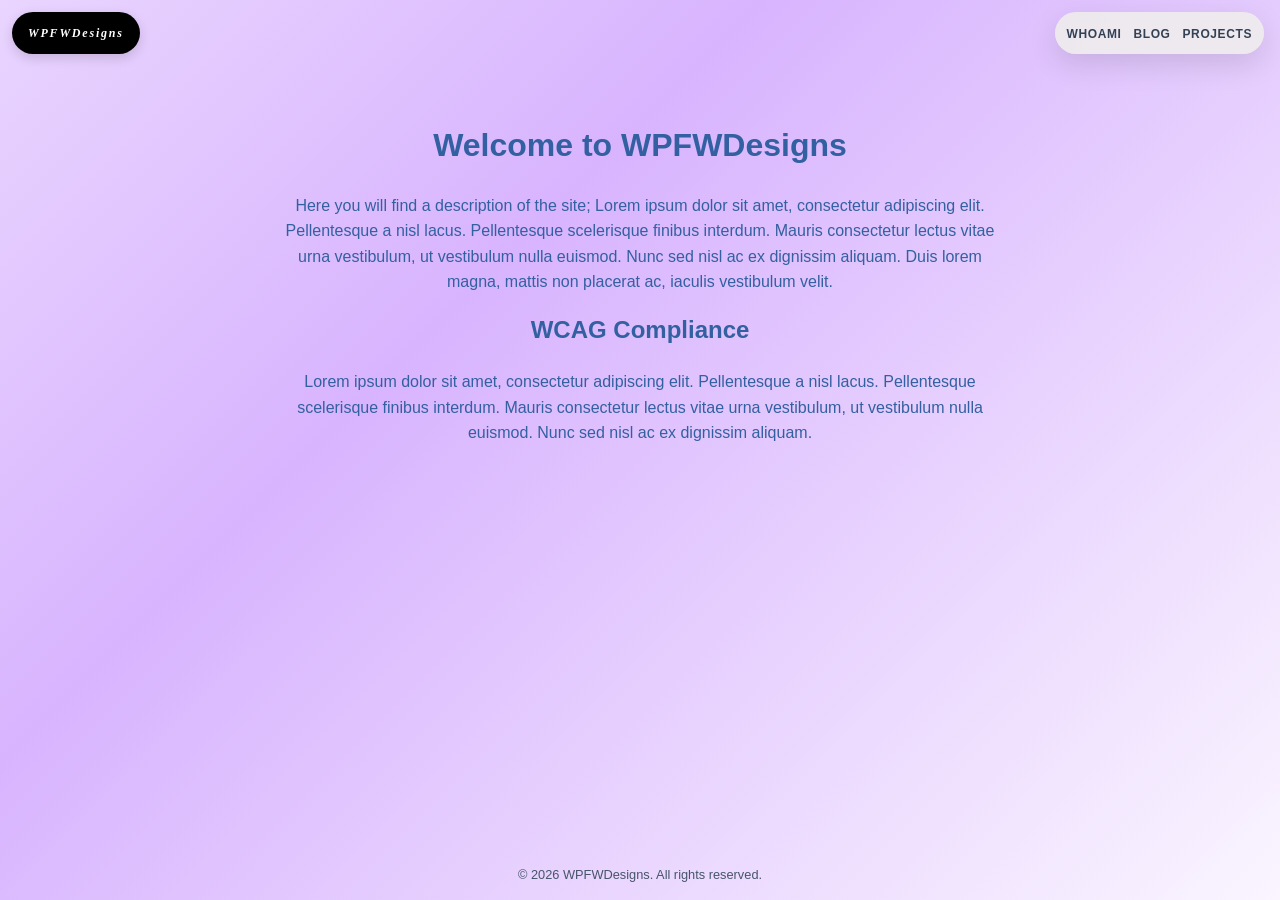
<file: index.html>
﻿<!DOCTYPE html>
<html lang="en">
  <head>
    <meta charset="UTF-8" />
    <meta name="viewport" content="width=device-width, initial-scale=1.0" />
    <meta
      name="description"
      content="Welcome to WPFWDesigns, a web design portfolio featuring accessible websites, creative projects, and development work."
    />
    <title>Landing Page</title>
    <link rel="stylesheet" href="style.css" />
  </head>
  <body data-page="landing" class="page-landing">
    <a href="index.html" class="brand-tag" aria-label="Go to the landing page"><i>WPFWDesigns</i></a>

    <nav class="top-nav" aria-label="Main navigation">
      <ul class="nav-menu" id="site-nav-menu">
        <li><a href="whoami.html">Whoami</a></li>
        <li><a href="blog.html">Blog</a></li>
        <li><a href="projects.html">Projects</a></li>
      </ul>
    </nav>

    <main class="page-content">
      <h1>Welcome to WPFWDesigns</h1>
      <p>Here you will find a description of the site; Lorem ipsum dolor sit amet, consectetur adipiscing elit. Pellentesque a nisl lacus. Pellentesque scelerisque finibus interdum. Mauris consectetur lectus vitae urna vestibulum, ut vestibulum nulla euismod. Nunc sed nisl ac ex dignissim aliquam. Duis lorem magna, mattis non placerat ac, iaculis vestibulum velit.</p>

      <section>
        <h2>WCAG Compliance</h2>
        <p>Lorem ipsum dolor sit amet, consectetur adipiscing elit. Pellentesque a nisl lacus. Pellentesque scelerisque finibus interdum. Mauris consectetur lectus vitae urna vestibulum, ut vestibulum nulla euismod. Nunc sed nisl ac ex dignissim aliquam.</p>
      </section>
    </main>
    
    <footer class="site-footer">
      <p>© 2026 WPFWDesigns. All rights reserved.</p>
    </footer>

  </body>
</html>
</file>
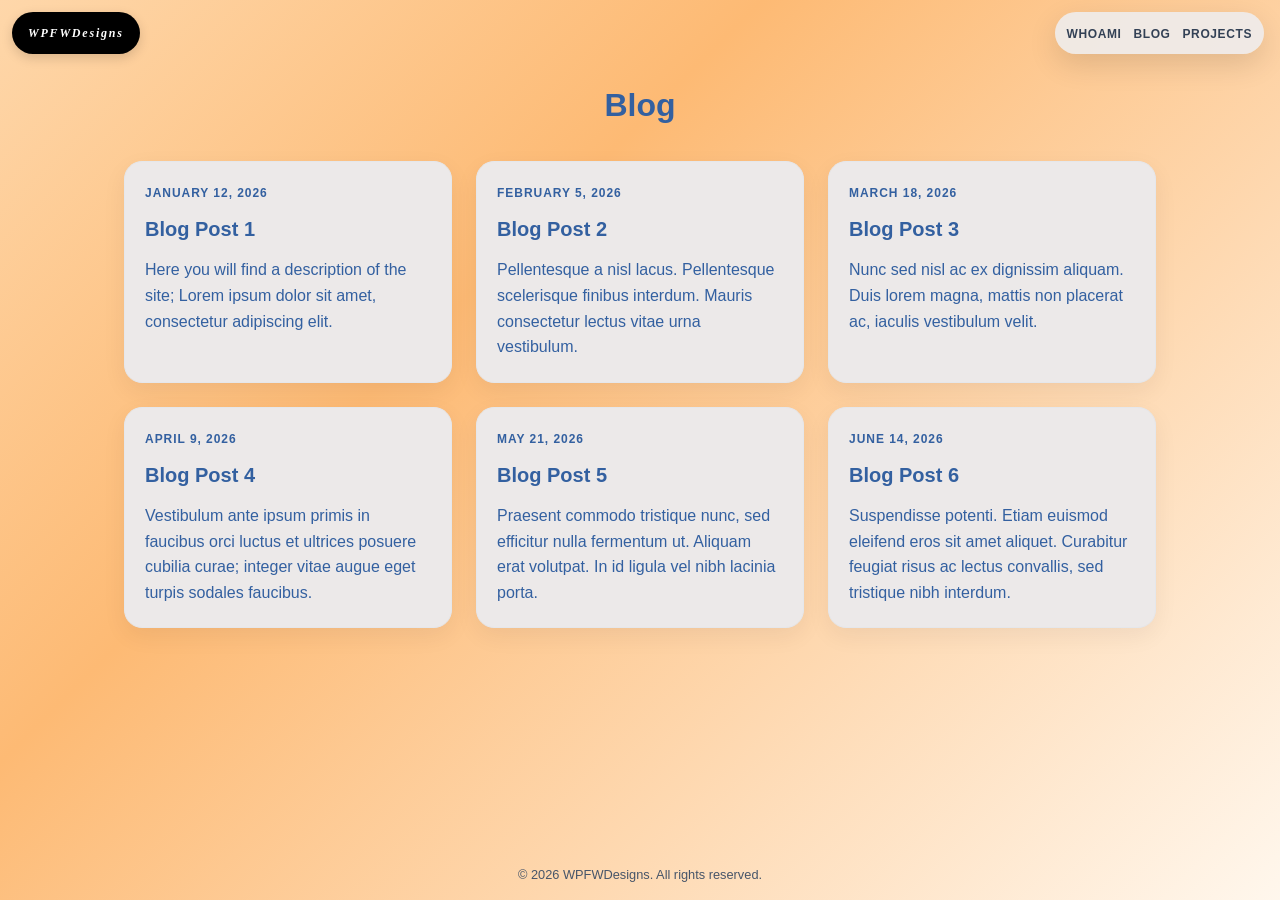
<file: blog.html>
﻿<!DOCTYPE html>
<html lang="en">
  <head>
    <meta charset="UTF-8" />
    <meta name="viewport" content="width=device-width, initial-scale=1.0" />
    <meta
      name="description"
      content="Read the WPFWDesigns blog for insights, updates, and articles about web design, development, and accessibility."
    />
    <title>Blog</title>
    <link rel="stylesheet" href="style.css" />
  </head>
  <body data-page="blog" class="page-blog">
    <a href="index.html" class="brand-tag" aria-label="Go to the landing page"><i>WPFWDesigns</i></a>

    <nav class="top-nav" aria-label="Main navigation">
      <ul class="nav-menu" id="site-nav-menu">
        <li><a href="whoami.html">Whoami</a></li>
        <li><a href="blog.html">Blog</a></li>
        <li><a href="projects.html">Projects</a></li>
      </ul>
    </nav>

    <main class="page-content card-page">
      <h1>Blog</h1>

      <div class="card-grid">
        <article class="content-card">
          <p class="card-date">January 12, 2026</p>
          <h2>Blog Post 1</h2>
          <p>Here you will find a description of the site; Lorem ipsum dolor sit amet, consectetur adipiscing elit.</p>
        </article>

        <article class="content-card">
          <p class="card-date">February 5, 2026</p>
          <h2>Blog Post 2</h2>
          <p>Pellentesque a nisl lacus. Pellentesque scelerisque finibus interdum. Mauris consectetur lectus vitae urna vestibulum.</p>
        </article>

        <article class="content-card">
          <p class="card-date">March 18, 2026</p>
          <h2>Blog Post 3</h2>
          <p>Nunc sed nisl ac ex dignissim aliquam. Duis lorem magna, mattis non placerat ac, iaculis vestibulum velit.</p>
        </article>

        <article class="content-card">
          <p class="card-date">April 9, 2026</p>
          <h2>Blog Post 4</h2>
          <p>Vestibulum ante ipsum primis in faucibus orci luctus et ultrices posuere cubilia curae; integer vitae augue eget turpis sodales faucibus.</p>
        </article>

        <article class="content-card">
          <p class="card-date">May 21, 2026</p>
          <h2>Blog Post 5</h2>
          <p>Praesent commodo tristique nunc, sed efficitur nulla fermentum ut. Aliquam erat volutpat. In id ligula vel nibh lacinia porta.</p>
        </article>

        <article class="content-card">
          <p class="card-date">June 14, 2026</p>
          <h2>Blog Post 6</h2>
          <p>Suspendisse potenti. Etiam euismod eleifend eros sit amet aliquet. Curabitur feugiat risus ac lectus convallis, sed tristique nibh interdum.</p>
        </article>
      </div>
    </main>

    <footer class="site-footer">
      <p>© 2026 WPFWDesigns. All rights reserved.</p>
    </footer>

  </body>
</html>
</file>
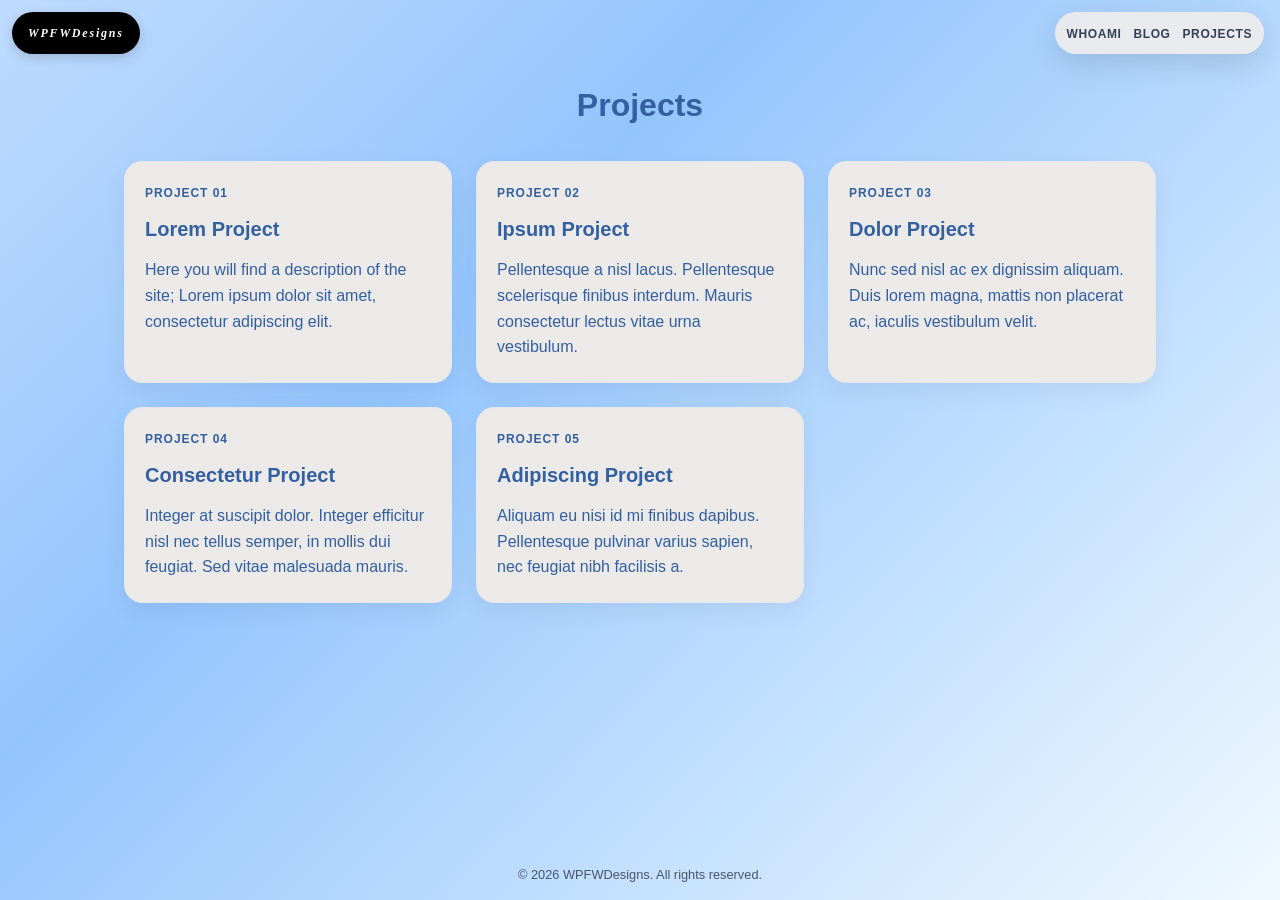
<file: projects.html>
﻿<!DOCTYPE html>
<html lang="en">
  <head>
    <meta charset="UTF-8" />
    <meta name="viewport" content="width=device-width, initial-scale=1.0" />
    <meta
      name="description"
      content="Explore web design and development projects created by WPFWDesigns, including accessible and creative digital experiences."
    />
    <title>Projects</title>
    <link rel="stylesheet" href="style.css" />
  </head>
  <body data-page="projects" class="page-projects">
    <a href="index.html" class="brand-tag" aria-label="Go to the landing page"><i>WPFWDesigns</i></a>

    <nav class="top-nav" aria-label="Main navigation">
      <ul class="nav-menu" id="site-nav-menu">
        <li><a href="whoami.html">Whoami</a></li>
        <li><a href="blog.html">Blog</a></li>
        <li><a href="projects.html">Projects</a></li>
      </ul>
    </nav>

    <main class="page-content card-page">
      <h1>Projects</h1>

      <div class="card-grid">
        <article class="content-card">
          <p class="card-date">Project 01</p>
          <h2>Lorem Project</h2>
          <p>Here you will find a description of the site; Lorem ipsum dolor sit amet, consectetur adipiscing elit.</p>
        </article>

        <article class="content-card">
          <p class="card-date">Project 02</p>
          <h2>Ipsum Project</h2>
          <p>Pellentesque a nisl lacus. Pellentesque scelerisque finibus interdum. Mauris consectetur lectus vitae urna vestibulum.</p>
        </article>

        <article class="content-card">
          <p class="card-date">Project 03</p>
          <h2>Dolor Project</h2>
          <p>Nunc sed nisl ac ex dignissim aliquam. Duis lorem magna, mattis non placerat ac, iaculis vestibulum velit.</p>
        </article>

        <article class="content-card">
          <p class="card-date">Project 04</p>
          <h2>Consectetur Project</h2>
          <p>Integer at suscipit dolor. Integer efficitur nisl nec tellus semper, in mollis dui feugiat. Sed vitae malesuada mauris.</p>
        </article>

        <article class="content-card">
          <p class="card-date">Project 05</p>
          <h2>Adipiscing Project</h2>
          <p>Aliquam eu nisi id mi finibus dapibus. Pellentesque pulvinar varius sapien, nec feugiat nibh facilisis a.</p>
        </article>
      </div>
    </main>

    <footer class="site-footer">
      <p>© 2026 WPFWDesigns. All rights reserved.</p>
    </footer>

  </body>
</html>
</file>
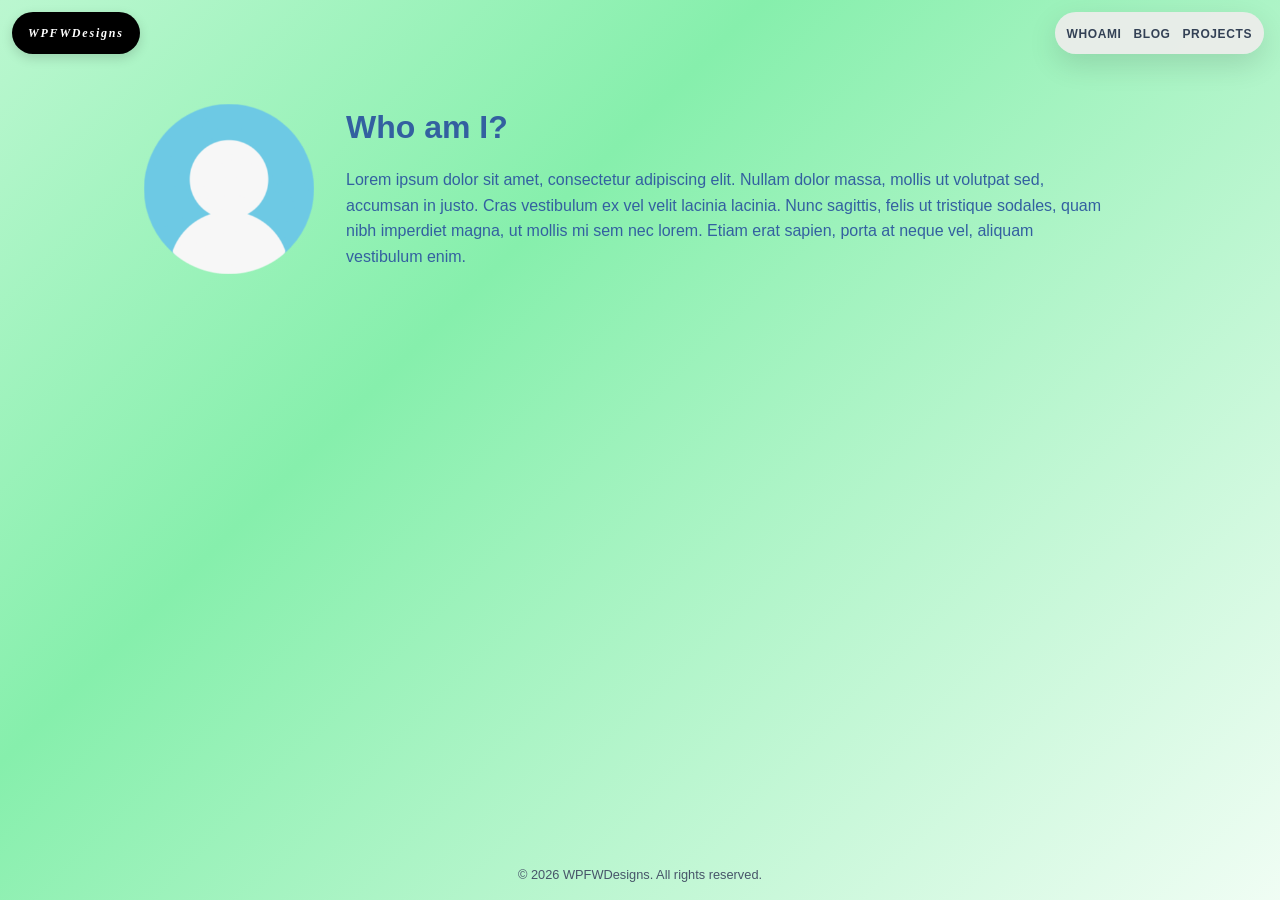
<file: whoami.html>
﻿<!DOCTYPE html>
<html lang="en">
  <head>
    <meta charset="UTF-8" />
    <meta name="viewport" content="width=device-width, initial-scale=1.0" />
    <meta
      name="description"
      content="Learn more about the designer and developer behind WPFWDesigns and their approach to creating accessible websites."
    />
    <title>Who Am I</title>
    <link rel="stylesheet" href="style.css" />
  </head>
  <body data-page="whoami" class="page-whoami">
    <a href="index.html" class="brand-tag" aria-label="Go to the landing page"><i>WPFWDesigns</i></a>

    <nav class="top-nav" aria-label="Main navigation">
      <ul class="nav-menu" id="site-nav-menu">
        <li><a href="whoami.html">Whoami</a></li>
        <li><a href="blog.html">Blog</a></li>
        <li><a href="projects.html">Projects</a></li>
      </ul>
    </nav>

    <main class="page-content profile-page">
      <div class="profile-layout">
        <img
          class="profile-image"
          src="no-profile-picture-15262_256.png"
          alt="Profile picture"
        />

        <div class="profile-copy">
          <h1>Who am I?</h1>
          <p>Lorem ipsum dolor sit amet, consectetur adipiscing elit. Nullam dolor massa, mollis ut volutpat sed, accumsan in justo. Cras vestibulum ex vel velit lacinia lacinia. Nunc sagittis, felis ut tristique sodales, quam nibh imperdiet magna, ut mollis mi sem nec lorem. Etiam erat sapien, porta at neque vel, aliquam vestibulum enim.</p>
        </div>
      </div>
    </main>

    <footer class="site-footer">
      <p>© 2026 WPFWDesigns. All rights reserved.</p>
    </footer>

  </body>
</html>
</file>
<file: style.css>
﻿* {
    box-sizing: border-box;
}

html {
    scroll-behavior: smooth;
    overflow-x: hidden;
    overscroll-behavior-y: contain;
}

body {
    margin: 0;
    min-height: 100vh;
    display: flex;
    flex-direction: column;
    font-family: Arial, Helvetica, sans-serif;
    line-height: 1.6;
    color: #3360a0;
    background: #f9fafb;
    text-align: center;
    overflow-x: hidden;
    max-width: 100vw;
    touch-action: pan-y;
    opacity: 0;
    animation: pageFadeIn 0.45s ease-out forwards;
}

@keyframes pageFadeIn {
    from {
        opacity: 0;
        transform: translateY(4px);
    }

    to {
        opacity: 1;
        transform: translateY(0);
    }
}

.page-landing {
    background: linear-gradient(135deg, #e9d5ff 0%, #d8b4fe 35%, #faf5ff 100%);
}

.page-whoami {
    background: linear-gradient(135deg, #bbf7d0 0%, #86efac 35%, #f0fdf4 100%);
}

.page-blog {
    background: linear-gradient(135deg, #fed7aa 0%, #fdba74 35%, #fff7ed 100%);
}

.page-projects {
    background: linear-gradient(135deg, #bfdbfe 0%, #93c5fd 35%, #f0f9ff 100%);
}

.page-content {
    max-width: 760px;
    min-height: 0vh;
    margin: 80px auto 0;
    padding: 0 24px 80px;
    flex: 1;
}

.page-landing .page-content {
    margin-top: 120px;
}

.profile-page {
    max-width: 980px;
}

.profile-layout {
    display: flex;
    align-items: flex-start;
    gap: 32px;
    text-align: left;
}

.profile-image {
    width: 170px;
    height: 170px;
    object-fit: contain;
    margin-top: 24px;
    margin-left: -30px;
    flex-shrink: 0;
    background: transparent;
    border: none;
    box-shadow: none;
}

.profile-copy {
    flex: 1;
    padding-top: 22px;
}

.profile-copy h1 {
    margin-bottom: 14px;
}

.card-page {
    max-width: 1080px;
}

.card-grid {
    display: grid;
    grid-template-columns: repeat(3, minmax(220px, 1fr));
    gap: 24px;
    margin-top: 30px;
}

.content-card {
    background: #ece9e9;
    border: 1px solid #e5e7eb;
    border-radius: 18px;
    padding: 22px 20px;
    box-shadow: 0 8px 24px rgba(15, 23, 42, 0.06);
    text-align: left;
}

.content-card h2 {
    margin: 10px 0 12px;
    color: #3360a0;
    font-size: 1.25rem;
}

.content-card p {
    margin: 0;
    color: #3360a0;
}

.card-date {
    margin: 0;
    color: #475569;
    font-size: 0.75rem;
    font-weight: 700;
    letter-spacing: 0.08em;
    text-transform: uppercase;
}

.site-footer {
    width: 100%;
    padding: 14px 20px 18px;
    text-align: center;
}

.site-footer p {
    margin: 0;
    color: #475569;
    font-size: 0.8rem;
    line-height: 1.2;
    white-space: nowrap;
    overflow: hidden;
    text-overflow: ellipsis;
}

a {
    color: inherit;
    text-decoration: none;
}

img {
    max-width: 100%;
    display: block;
}

h1,
h2,
h3,
h4,
h5,
h6,
p {
    margin-top: 0;
    color: #3360a0;
}

.brand-tag {
    font-family: Comic Sans MS, Comic Sans, cursive;
    position: fixed;
    top: 12px;
    left: 12px;
    z-index: 9999;
    background: #000000;
    color: #ffffff;
    font-size: 12px;
    font-weight: 800;
    letter-spacing: 0.15em;
    line-height: 1;
    display: inline-flex;
    align-items: center;
    justify-content: center;
    min-height: 42px;
    padding: 0 16px;
    border-radius: 999px;
    box-shadow: 0 4px 12px rgba(0, 0, 0, 0.15);
}

.top-nav {
    position: fixed;
    top: 12px;
    right: 16px;
    z-index: 9998;
}

.nav-menu {
    display: flex;
    flex-direction: row;
    align-items: center;
    gap: 12px;
    list-style: none;
    margin: 0;
    padding: 8px 12px;
    background: rgba(239, 237, 237, 0.9);
    border-radius: 999px;
    box-shadow: 0 10px 30px rgba(0, 0, 0, 0.12);
}

.top-nav a:focus-visible {
    outline: 3px solid #3360a0;
    outline-offset: 3px;
}

.top-nav a {
    color: #334155;
    font-size: 0.75rem;
    font-weight: 600;
    text-transform: uppercase;
    letter-spacing: 0.05em;
    transition: opacity 0.2s ease;
}

.top-nav a:hover,
.top-nav a:focus {
    opacity: 0.75;
}

@media (max-width: 900px) {
    .profile-image {
        margin-left: 0;
    }
}

@media (max-width: 700px) {

    html,
    body {
        overflow-x: hidden;
    }

    .page-content {
        padding: 0 16px;
    }

    .profile-layout {
        flex-direction: column;
        align-items: center;
        gap: 20px;
    }

    .profile-image {
        width: 140px;
        height: 140px;
    }

    .profile-copy {
        padding-top: 0;
    }

    .card-grid {
        grid-template-columns: 1fr;
    }

    .brand-tag {
        font-size: 9px;
        left: 10px;
        top: 10px;
    }
}
</file>
